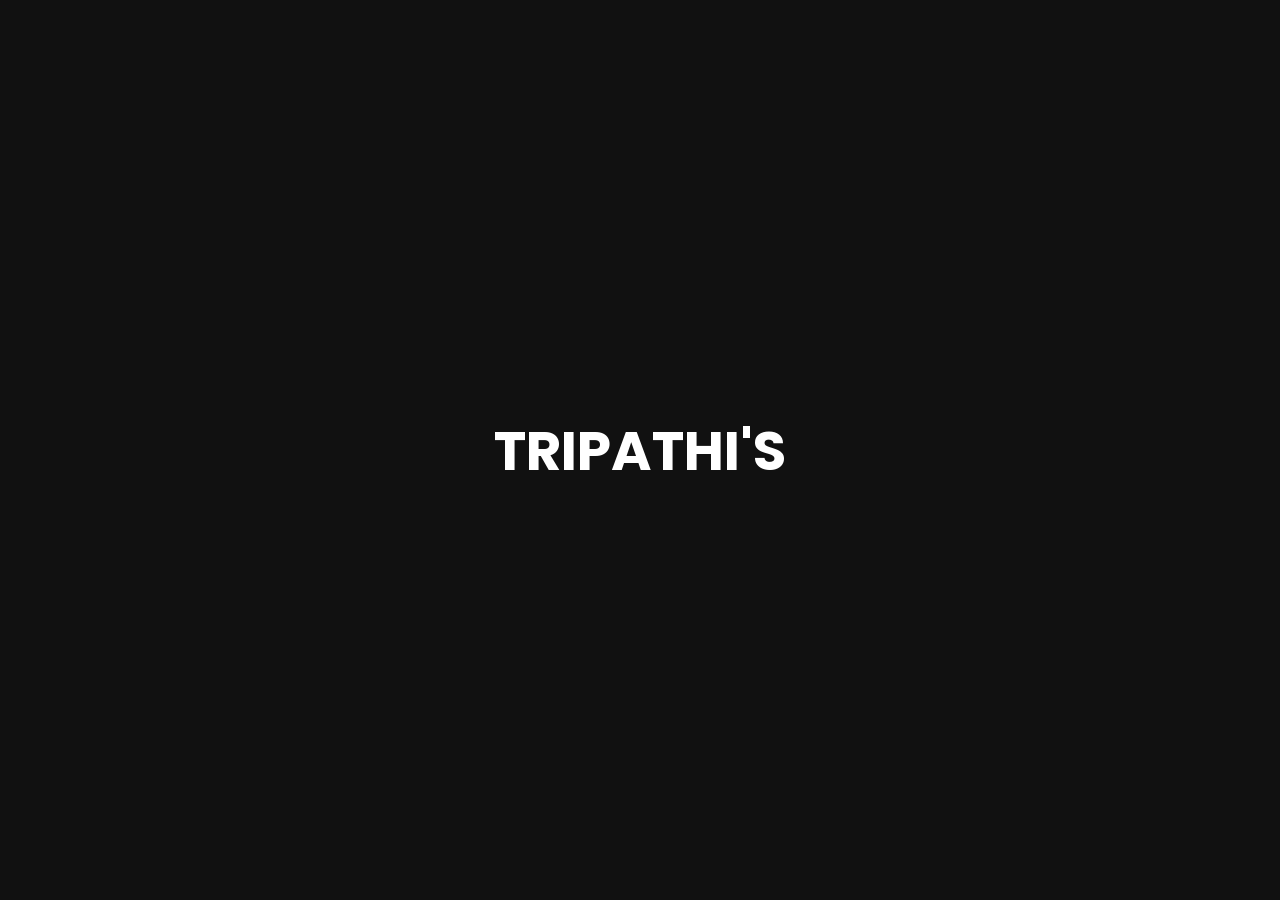
<file: cart.html>
<!DOCTYPE html>
<html lang="en">

<head>
    <meta charset="UTF-8">
    <meta name="viewport" content="width=device-width, initial-scale=1.0">
    <title>Shopping Cart | TRIPATHI'S</title>

    <link rel="stylesheet" href="../style.css">

    <link rel="stylesheet"
        href="https://cdnjs.cloudflare.com/ajax/libs/font-awesome/6.6.0/css/all.min.css">
</head>

<body>

    <!-- Header -->

    <header>

        <div class="logo">
            <a href="../index.html" style="text-decoration:none;color:#111;">
                TRIPATHI'S
            </a>
        </div>

        <nav>
            <ul>
                <li><a href="../index.html">Home</a></li>
                <li><a href="men.html">Men</a></li>
                <li><a href="women.html">Women</a></li>
                <li><a href="cart.html">Cart</a></li>
            </ul>
        </nav>

        <div class="header-icons">
            <i class="fa-solid fa-cart-shopping"></i>
        </div>

    </header>

    <!-- Cart -->

    <section class="cart-page">

        <h1>Your Shopping Cart</h1>

        <table class="cart-table">

            <thead>

                <tr>

                    <th>Product</th>

                    <th>Price</th>

                    <th>Quantity</th>

                    <th>Total</th>

                    <th>Action</th>

                </tr>

            </thead>

            <tbody id="cartItems">

                <!-- Products Here -->

            </tbody>

        </table>

        <div class="cart-summary">

            <h2>Total : ₹ <span id="grandTotal">0</span></h2>

            <a href="checkout.html">

<button class="checkout-btn">

Proceed To Checkout

</button>

</a>

        </div>

    </section>

    <script src="../script.js"></script>
<script>

let cart = JSON.parse(localStorage.getItem("tripathiCart")) || [];

const cartItems = document.getElementById("cartItems");

const grandTotal = document.getElementById("grandTotal");

function loadCart(){

cartItems.innerHTML="";

let total=0;

cart.forEach((item,index)=>{

total += item.price * item.quantity;

cartItems.innerHTML += `

<tr>

<td>

<img src="${item.image}" width="80">

<br>

${item.name}

</td>

<td>₹${item.price}</td>

<td>${item.quantity}</td>

<td>₹${item.price*item.quantity}</td>

<td>

<button onclick="removeItem(${index})">

Remove

</button>

</td>

</tr>

`;

});

grandTotal.innerText=total;

}

function removeItem(index){

cart.splice(index,1);

localStorage.setItem("tripathiCart",JSON.stringify(cart));

loadCart();

}

loadCart();

</script>

</body>

</html>
</file>
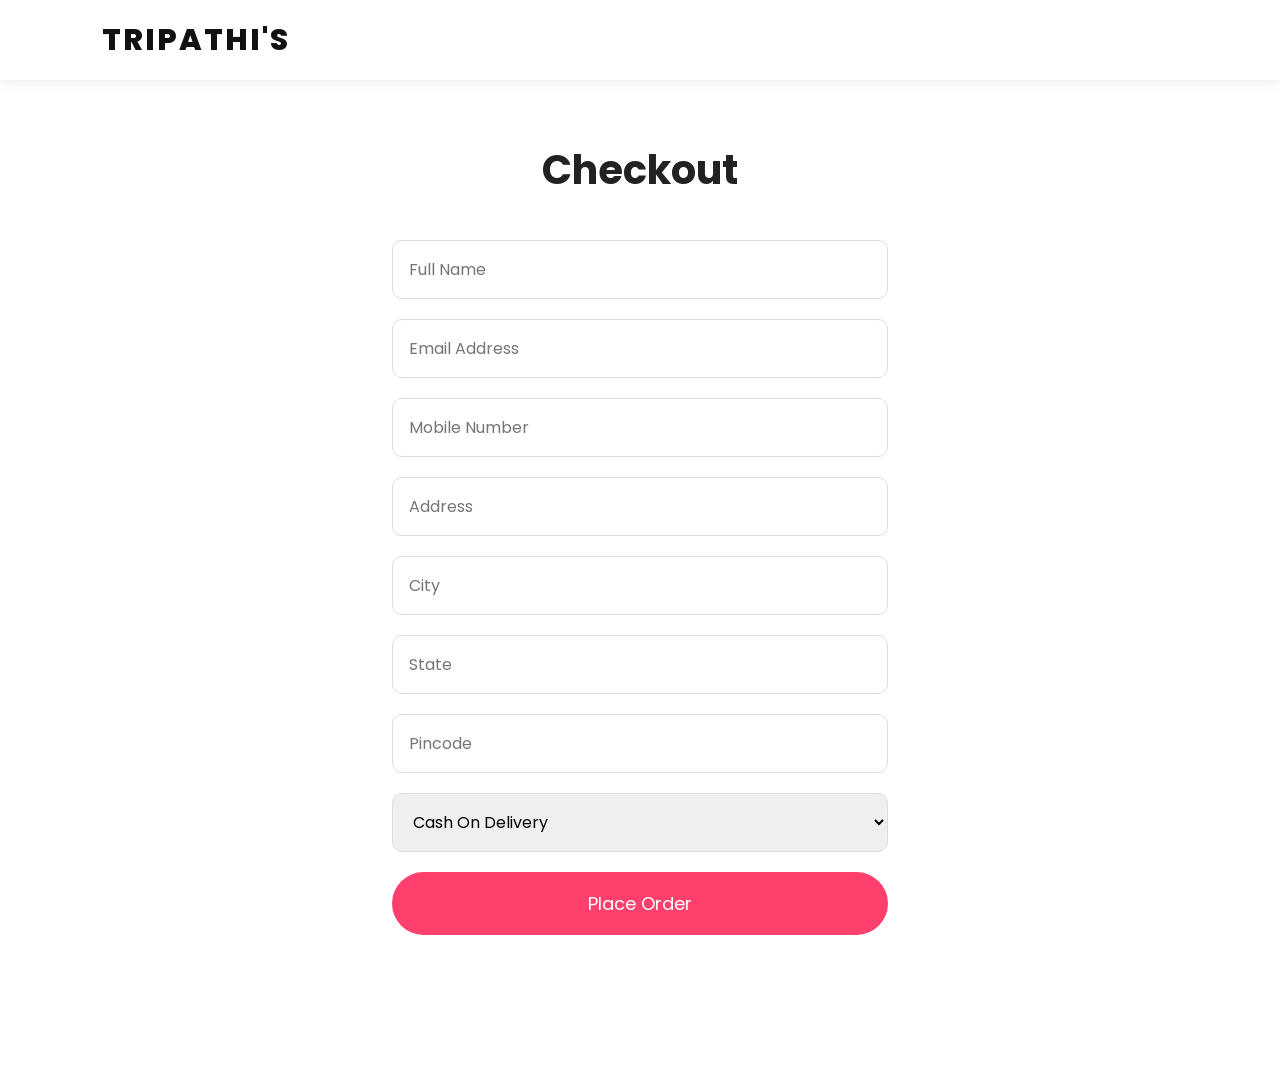
<file: checkout.html>
<!DOCTYPE html>
<html lang="en">

<head>

<meta charset="UTF-8">
<meta name="viewport" content="width=device-width, initial-scale=1.0">

<title>Checkout | TRIPATHI'S</title>

<link rel="stylesheet" href="../style.css">

<link rel="stylesheet"
href="https://cdnjs.cloudflare.com/ajax/libs/font-awesome/6.6.0/css/all.min.css">

</head>

<body>

<header>

<div class="logo">

<a href="../index.html" style="text-decoration:none;color:#111;">
TRIPATHI'S
</a>

</div>

</header>

<section class="checkout">

<h1>Checkout</h1>

<form id="checkoutForm">

<input type="text" placeholder="Full Name" required>

<input type="email" placeholder="Email Address" required>

<input type="text" placeholder="Mobile Number" required>

<input type="text" placeholder="Address" required>

<input type="text" placeholder="City" required>

<input type="text" placeholder="State" required>

<input type="text" placeholder="Pincode" required>

<select required>

<option>Cash On Delivery</option>

<option>UPI</option>

<option>Credit Card</option>

<option>Debit Card</option>

</select>

<button type="submit">

Place Order

</button>

</form>

</section>

<script>

document.getElementById("checkoutForm").addEventListener("submit",(e)=>{

e.preventDefault();

localStorage.removeItem("tripathiCart");

alert("🎉 Order Placed Successfully!");

window.location.href="../index.html";

});

</script>

</body>

</html>
</file>
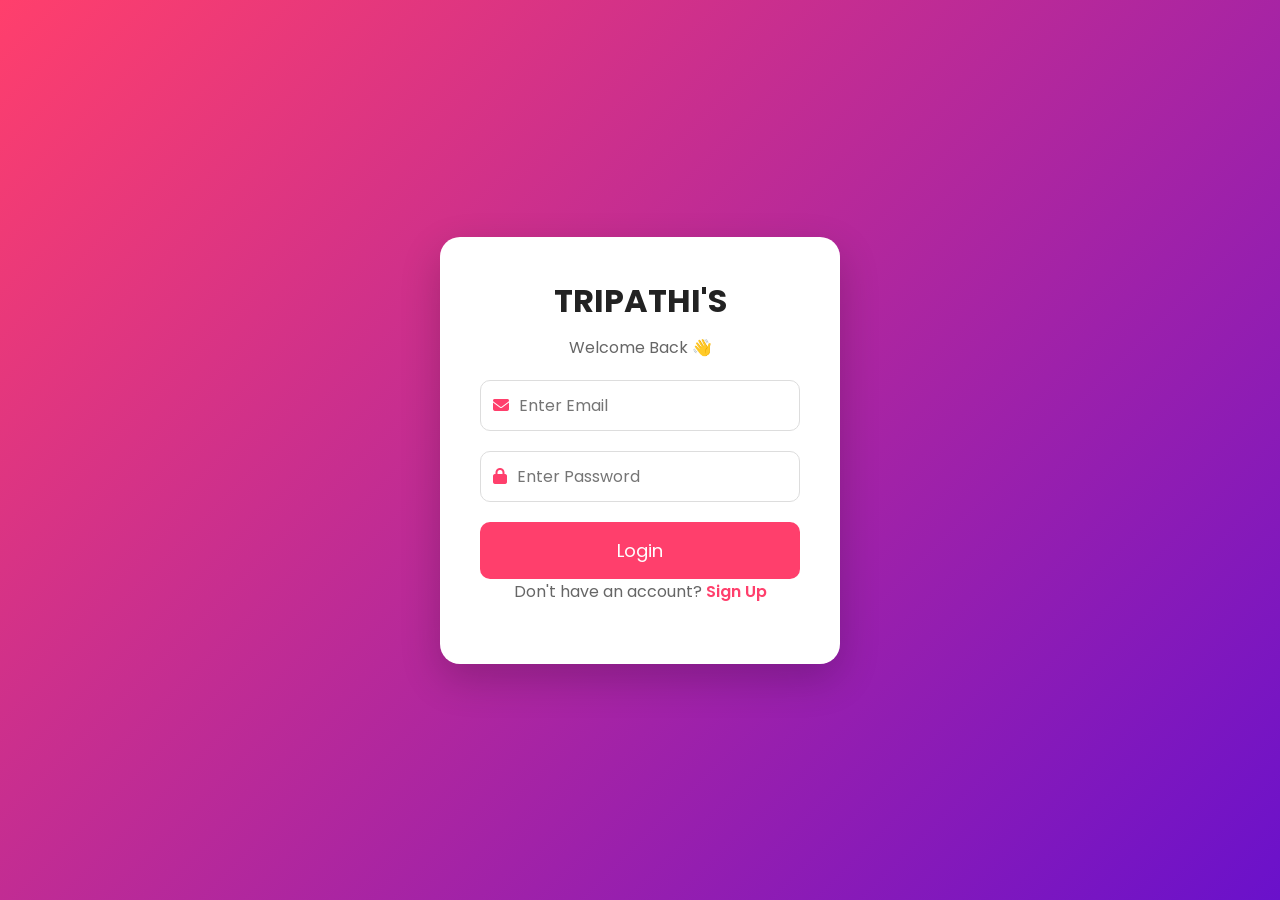
<file: login.html>
<!DOCTYPE html>
<html lang="en">

<head>

<meta charset="UTF-8">
<meta name="viewport" content="width=device-width, initial-scale=1.0">

<title>Login | TRIPATHI'S</title>

<link rel="stylesheet" href="../style.css">

<link rel="stylesheet"
href="https://cdnjs.cloudflare.com/ajax/libs/font-awesome/6.6.0/css/all.min.css">

</head>

<body>

<div class="login-container">

<div class="login-box">

<h1>TRIPATHI'S</h1>

<p>Welcome Back 👋</p>

<form id="loginForm">

<div class="input-box">

<i class="fa-solid fa-envelope"></i>

<input
type="email"
id="email"
placeholder="Enter Email"
required>

</div>

<div class="input-box">

<i class="fa-solid fa-lock"></i>

<input
type="password"
id="password"
placeholder="Enter Password"
required>

</div>

<button type="submit">

Login

</button>

</form>

<p>

Don't have an account?

<a href="signup.html">

Sign Up

</a>

</p>

</div>

</div>

<script>

document.getElementById("loginForm").addEventListener("submit",(e)=>{

e.preventDefault();

const email=document.getElementById("email").value;

const password=document.getElementById("password").value;

const user=JSON.parse(localStorage.getItem("tripathiUser"));

if(user && user.email===email && user.password===password){

alert("🎉 Login Successful");

window.location.href="../index.html";

}else{

alert("❌ Invalid Email or Password");

}

});

</script>

</body>

</html>
</file>
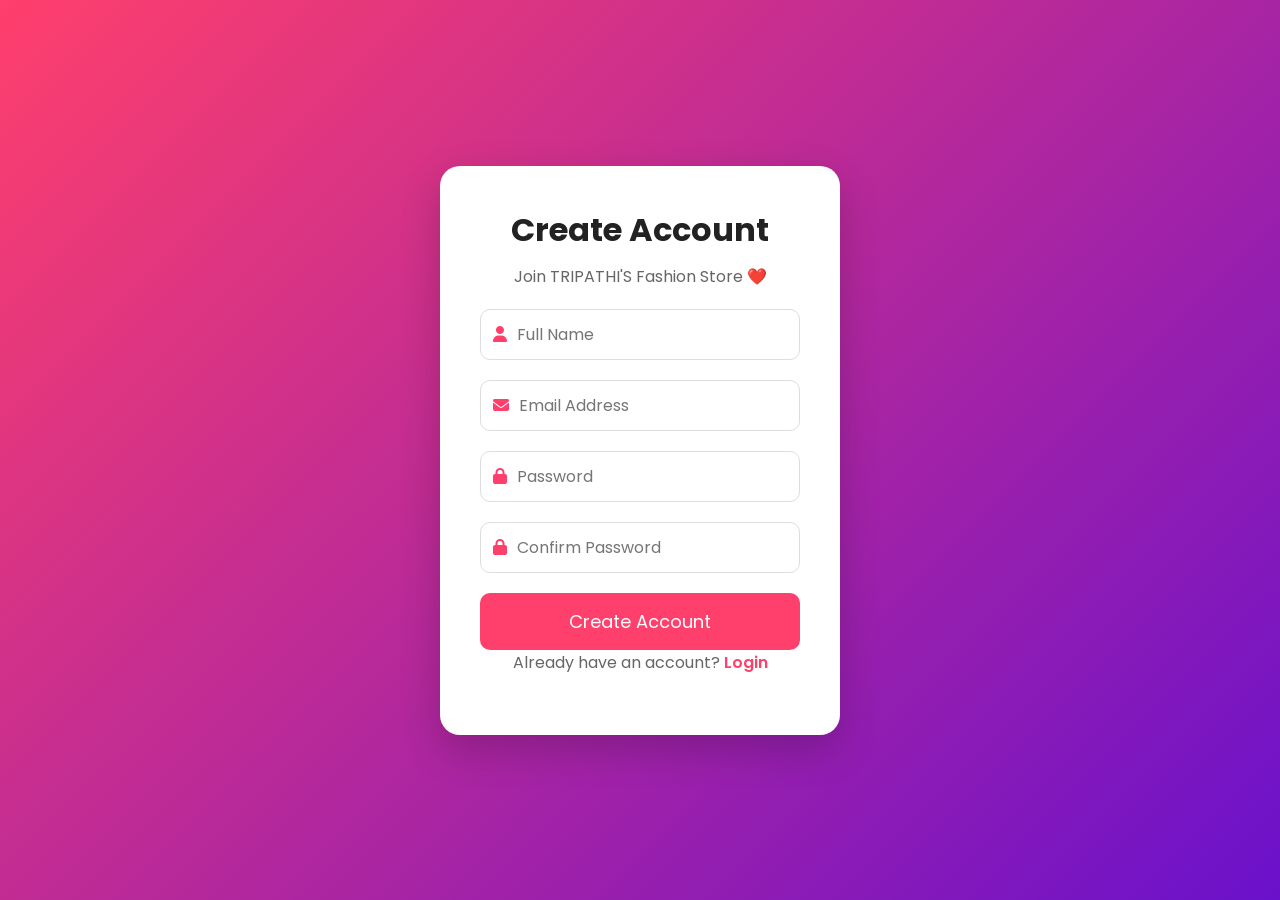
<file: signup.html>
<!DOCTYPE html>
<html lang="en">

<head>

<meta charset="UTF-8">

<meta name="viewport" content="width=device-width, initial-scale=1.0">

<title>Sign Up | TRIPATHI'S</title>

<link rel="stylesheet" href="../style.css">

<link rel="stylesheet"
href="https://cdnjs.cloudflare.com/ajax/libs/font-awesome/6.6.0/css/all.min.css">

</head>

<body>

<div class="login-container">

<div class="login-box">

<h1>Create Account</h1>

<p>Join TRIPATHI'S Fashion Store ❤️</p>

<form id="signupForm">

<div class="input-box">

<i class="fa-solid fa-user"></i>

<input
type="text"
id="name"
placeholder="Full Name"
required>

</div>

<div class="input-box">

<i class="fa-solid fa-envelope"></i>

<input
type="email"
id="email"
placeholder="Email Address"
required>

</div>

<div class="input-box">

<i class="fa-solid fa-lock"></i>

<input
type="password"
id="password"
placeholder="Password"
required>

</div>

<div class="input-box">

<i class="fa-solid fa-lock"></i>

<input
type="password"
id="confirmPassword"
placeholder="Confirm Password"
required>

</div>

<button type="submit">

Create Account

</button>

</form>

<p>

Already have an account?

<a href="login.html">

Login

</a>

</p>

</div>

</div>

<script>

document.getElementById("signupForm").addEventListener("submit",(e)=>{

e.preventDefault();

const name=document.getElementById("name").value;

const email=document.getElementById("email").value;

const password=document.getElementById("password").value;

const confirmPassword=document.getElementById("confirmPassword").value;

if(password!==confirmPassword){

alert("❌ Passwords do not match!");

return;

}

const user={

name:name,

email:email,

password:password

};

localStorage.setItem("tripathiUser",JSON.stringify(user));

alert("🎉 Account Created Successfully!");

window.location.href="login.html";

});

</script>

</body>

</html>
</file>
<file: style.css>
/* ===========================
   GOOGLE FONT
=========================== */

@import url('https://fonts.googleapis.com/css2?family=Poppins:wght@300;400;500;600;700;800&display=swap');

/* ===========================
   RESET
=========================== */

*{
    margin:0;
    padding:0;
    box-sizing:border-box;
    font-family:'Poppins',sans-serif;
}

html{
    scroll-behavior:smooth;
}

body{
    background:#ffffff;
    color:#222;
    overflow-x:hidden;
}

/* ===========================
   HEADER
=========================== */

header{
    width:100%;
    height:80px;
    background:#fff;
    display:flex;
    justify-content:space-between;
    align-items:center;
    padding:0 8%;
    position:fixed;
    top:0;
    left:0;
    z-index:999;
    box-shadow:0 3px 12px rgba(0,0,0,.08);
}

.logo{
    font-size:30px;
    font-weight:800;
    color:#111;
    letter-spacing:2px;
    cursor:pointer;
}

nav ul{
    display:flex;
    list-style:none;
}

nav ul li{
    margin:0 18px;
}

nav ul li a{
    text-decoration:none;
    color:#222;
    font-weight:500;
    transition:.3s;
}

nav ul li a:hover{
    color:#ff3f6c;
}

.header-icons{
    display:flex;
    gap:25px;
}

.header-icons i{
    font-size:20px;
    cursor:pointer;
    transition:.3s;
}

.header-icons i:hover{
    color:#ff3f6c;
    transform:scale(1.2);
}

/*==============================
 PREMIUM HERO
==============================*/

.hero-slider{
    position:relative;
    width:100%;
    height:90vh;
    margin-top:80px;
    overflow:hidden;
    background:#f5f5f5;
}

.slide{
    position:absolute;
    width:100%;
    height:100%;
    display:none;
    align-items:center;
    justify-content:center;
}

.slide.active{
    display:flex;
}

.hero-content{
    width:90%;
    max-width:1400px;
    display:flex;
    justify-content:space-between;
    align-items:center;
}

.hero-left{
    width:45%;
    z-index:2;
}

.hero-right{
    width:50%;
    display:flex;
    justify-content:center;
}

.hero-right img{
    width:100%;
    max-width:650px;
    animation:kenburns 8s ease-in-out infinite;
}

@keyframes kenburns{

0%{
transform:scale(1);
}

50%{
transform:scale(1.08);
}

100%{
transform:scale(1);
}

}

.badge{
    display:inline-block;
    background:#ff3f6c;
    color:white;
    padding:10px 25px;
    border-radius:40px;
    font-weight:600;
    margin-bottom:20px;
}

.hero-left h1{
    font-size:72px;
    font-weight:800;
    line-height:1.1;
    margin-bottom:15px;
}

.hero-left h1 span{
    color:#ff3f6c;
}

.hero-left h3{
    font-size:34px;
    margin-bottom:20px;
}

.hero-left p{
    font-size:18px;
    color:#666;
    line-height:30px;
    margin-bottom:35px;
}

.hero-left button{
    background:#111;
    color:white;
    padding:18px 45px;
    border:none;
    border-radius:50px;
    font-size:18px;
    cursor:pointer;
    transition:.4s;
}

.hero-left button:hover{
    background:#ff3f6c;
    transform:translateY(-4px);
}
.slide::before{

content:"";

position:absolute;

left:0;

top:0;

width:100%;

height:100%;

background:

linear-gradient(

90deg,

rgba(255,255,255,.95),

rgba(255,255,255,.55),

rgba(255,255,255,.15)

);

z-index:1;

}
.hero-left>*{

animation:slideUp .9s ease;

}

@keyframes slideUp{

from{

opacity:0;

transform:translateY(40px);

}

to{

opacity:1;

transform:translateY(0);

}

}
.prev,
.next{

width:65px;

height:65px;

background:white;

box-shadow:0 10px 30px rgba(0,0,0,.15);

font-size:22px;

}

.prev:hover,
.next:hover{

background:#ff3f6c;

color:white;

transform:translateY(-50%) scale(1.1);

}
.slider-dots{

bottom:35px;

}

.dot{

width:14px;

height:14px;

background:white;

border:2px solid #ff3f6c;

}

.active-dot{

width:40px;

background:#ff3f6c;

}

/*==============================
FEATURE STRIP
==============================*/

.feature-strip{

width:100%;

background:#fff;

display:grid;

grid-template-columns:repeat(4,1fr);

padding:30px 8%;

box-shadow:0 5px 20px rgba(0,0,0,.06);

}

.feature-item{

display:flex;

align-items:center;

gap:20px;

padding:10px 30px;

border-right:1px solid #eee;

transition:.3s;

}

.feature-item:last-child{

border-right:none;

}

.feature-item:hover{

transform:translateY(-6px);

}

.feature-item i{

font-size:38px;

color:#ff3f6c;

}

.feature-item h4{

font-size:20px;

margin-bottom:5px;

}

.feature-item p{

color:#777;

font-size:15px;

}

@media(max-width:900px){

.feature-strip{

grid-template-columns:repeat(2,1fr);

gap:20px;

}

.feature-item{

border:none;

}

}

@media(max-width:600px){

.feature-strip{

grid-template-columns:1fr;

}

}

/* ===========================
   SECTION TITLE
=========================== */

.title{
    text-align:center;
    margin-bottom:50px;
}

.title h2{
    font-size:42px;
    color:#111;
    margin-bottom:10px;
}

.title p{
    color:#777;
    font-size:18px;
}


/* ===========================
   CATEGORIES
=========================== */

.categories{
    width:100%;
    padding:90px 8%;
    background:#f8f8f8;
}

.category-container{
    display:grid;
    grid-template-columns:repeat(auto-fit,minmax(300px,1fr));
    gap:30px;
}

.category-card{
    position:relative;
    overflow:hidden;
    border-radius:20px;
    cursor:pointer;
}

.category-card img{
    width:100%;
    height:420px;
    object-fit:cover;
    transition:.5s;
}

.category-card:hover img{
    transform:scale(1.1);
}

.overlay{
    position:absolute;
    inset:0;
    background:rgba(0,0,0,.45);
    display:flex;
    flex-direction:column;
    justify-content:center;
    align-items:center;
    opacity:0;
    transition:.4s;
}

.category-card:hover .overlay{
    opacity:1;
}

.overlay h3{
    color:white;
    font-size:34px;
    margin-bottom:20px;
}

.overlay button{
    padding:14px 30px;
    border:none;
    border-radius:30px;
    background:#ff3f6c;
    color:white;
    font-size:16px;
    cursor:pointer;
    transition:.3s;
}

.overlay button:hover{
    background:white;
    color:#111;
}


/* ===========================
   PRODUCTS
=========================== */

.products{
    width:100%;
    padding:90px 8%;
    background:white;
}

.product-container{
    display:grid;
    grid-template-columns:repeat(auto-fit,minmax(270px,1fr));
    gap:30px;
}

.product-card{
    background:white;
    border-radius:18px;
    overflow:hidden;
    box-shadow:0 8px 25px rgba(0,0,0,.08);
    transition:.4s;
}

.product-card:hover{
    transform:translateY(-10px);
    box-shadow:0 15px 35px rgba(0,0,0,.15);
}

.product-image{
    overflow:hidden;
}

.product-image img{
    width:100%;
    height:340px;
    object-fit:cover;
    transition:.5s;
}

.product-card:hover img{
    transform:scale(1.08);
}

.product-info{
    padding:22px;
    text-align:center;
}

.product-info h3{
    font-size:22px;
    margin-bottom:10px;
    color:#111;
}

.price{
    color:#ff3f6c;
    font-size:22px;
    font-weight:700;
    margin-bottom:20px;
}

.price span{
    color:#888;
    font-size:16px;
    text-decoration:line-through;
    margin-left:10px;
}

.product-info button{
    width:100%;
    padding:14px;
    border:none;
    border-radius:30px;
    background:#111;
    color:white;
    font-size:16px;
    cursor:pointer;
    transition:.3s;
}

.product-info button:hover{
    background:#ff3f6c;
}


/* ===========================
   PRODUCT BADGE
=========================== */

.product-card{
    position:relative;
}

.product-card::before{
    content:"SALE";
    position:absolute;
    top:15px;
    left:15px;
    background:#ff3f6c;
    color:white;
    padding:6px 14px;
    border-radius:30px;
    font-size:12px;
    font-weight:600;
    z-index:2;
}


/* ===========================
   BUTTON ANIMATION
=========================== */

button{
    transition:.3s ease;
}

button:hover{
    transform:scale(1.05);
}
/* ===========================
   DISCOUNT BANNER
=========================== */

.discount{
    width:100%;
    padding:100px 8%;
    background:linear-gradient(135deg,#111,#2b2b2b);
    color:#fff;
    text-align:center;
}

.discount-content h4{
    color:#ff3f6c;
    font-size:22px;
    margin-bottom:15px;
    text-transform:uppercase;
    letter-spacing:2px;
}

.discount-content h1{
    font-size:70px;
    font-weight:800;
    margin-bottom:20px;
}

.discount-content p{
    font-size:18px;
    color:#ddd;
    margin-bottom:35px;
}

.discount-content button{
    padding:16px 40px;
    border:none;
    border-radius:50px;
    background:#ff3f6c;
    color:#fff;
    font-size:18px;
    cursor:pointer;
    transition:.3s;
}

.discount-content button:hover{
    background:#fff;
    color:#111;
}


/* ===========================
   STATS SECTION
=========================== */

.stats{
    width:100%;
    padding:90px 8%;
    background:#fafafa;
    display:grid;
    grid-template-columns:repeat(auto-fit,minmax(220px,1fr));
    gap:30px;
}

.stat-box{
    background:#fff;
    text-align:center;
    padding:40px;
    border-radius:20px;
    box-shadow:0 8px 20px rgba(0,0,0,.08);
    transition:.3s;
}

.stat-box:hover{
    transform:translateY(-10px);
}

.stat-box h2{
    color:#ff3f6c;
    font-size:48px;
    margin-bottom:10px;
}

.stat-box p{
    color:#666;
    font-size:18px;
}


/* ===========================
   TESTIMONIALS
=========================== */

.testimonials{
    padding:100px 8%;
    background:#fff;
}

.testimonial-container{
    display:grid;
    grid-template-columns:repeat(auto-fit,minmax(300px,1fr));
    gap:35px;
}

.testimonial-card{
    background:#fff;
    border-radius:20px;
    padding:35px;
    text-align:center;
    box-shadow:0 8px 25px rgba(0,0,0,.08);
    transition:.4s;
}

.testimonial-card:hover{
    transform:translateY(-10px);
}

.testimonial-card img{
    width:100px;
    height:100px;
    border-radius:50%;
    object-fit:cover;
    margin-bottom:20px;
}

.testimonial-card h3{
    margin-bottom:10px;
}

.stars{
    color:#ffc107;
    font-size:20px;
    margin-bottom:15px;
}

.testimonial-card p{
    color:#666;
    line-height:28px;
}


/* ===========================
   BRANDS
=========================== */

.brands{
    padding:80px 8%;
    background:#f8f8f8;
    text-align:center;
}

.brands h2{
    margin-bottom:50px;
    font-size:40px;
}

.brand-container{
    display:grid;
    grid-template-columns:repeat(auto-fit,minmax(150px,1fr));
    gap:40px;
    align-items:center;
}

.brand-container img{
    width:120px;
    margin:auto;
    filter:grayscale(100%);
    transition:.4s;
}

.brand-container img:hover{
    filter:grayscale(0%);
    transform:scale(1.1);
}


/* ===========================
   NEWSLETTER
=========================== */

.newsletter{
    padding:100px 8%;
    background:#111;
    color:#fff;
    text-align:center;
}

.newsletter-content h2{
    font-size:42px;
    margin-bottom:20px;
}

.newsletter-content p{
    color:#ccc;
    margin-bottom:30px;
}

.newsletter form{
    display:flex;
    justify-content:center;
    flex-wrap:wrap;
    gap:15px;
}

.newsletter input{
    width:400px;
    max-width:100%;
    padding:16px;
    border:none;
    border-radius:50px;
    font-size:16px;
}

.newsletter button{
    padding:16px 35px;
    border:none;
    border-radius:50px;
    background:#ff3f6c;
    color:#fff;
    cursor:pointer;
    transition:.3s;
}

.newsletter button:hover{
    background:#fff;
    color:#111;
}
/* ===========================
   FOOTER
=========================== */

footer{
    background:#0d0d0d;
    color:#fff;
    padding:80px 8% 30px;
}

.footer-container{
    display:grid;
    grid-template-columns:repeat(auto-fit,minmax(220px,1fr));
    gap:40px;
}

.footer-box h2,
.footer-box h3{
    margin-bottom:20px;
}

.footer-box p{
    color:#bdbdbd;
    line-height:28px;
}

.footer-box a{
    display:block;
    text-decoration:none;
    color:#bdbdbd;
    margin:10px 0;
    transition:.3s;
}

.footer-box a:hover{
    color:#ff3f6c;
    padding-left:8px;
}

.social-icons{
    display:flex;
    gap:15px;
    margin-top:15px;
}

.social-icons i{
    width:45px;
    height:45px;
    display:flex;
    justify-content:center;
    align-items:center;
    border-radius:50%;
    background:#1f1f1f;
    cursor:pointer;
    transition:.3s;
    font-size:18px;
}

.social-icons i:hover{
    background:#ff3f6c;
    transform:translateY(-6px);
}

footer hr{
    border:none;
    height:1px;
    background:#333;
    margin:40px 0 20px;
}

.copyright{
    text-align:center;
    color:#999;
    font-size:15px;
}

/* ===========================
   SCROLLBAR
=========================== */

::-webkit-scrollbar{
    width:10px;
}

::-webkit-scrollbar-track{
    background:#f1f1f1;
}

::-webkit-scrollbar-thumb{
    background:#ff3f6c;
    border-radius:20px;
}

::-webkit-scrollbar-thumb:hover{
    background:#d6285a;
}

/* ===========================
   SMOOTH ANIMATIONS
=========================== */

section{
    animation:fadeIn .8s ease;
}

@keyframes fadeIn{

    from{
        opacity:0;
        transform:translateY(40px);
    }

    to{
        opacity:1;
        transform:translateY(0);
    }

}

/* ===========================
   IMAGE HOVER EFFECT
=========================== */

img{
    transition:.4s;
}

img:hover{
    transform:scale(1.02);
}

/* ===========================
   RESPONSIVE TABLET
=========================== */

@media(max-width:992px){

header{
    padding:20px 5%;
}

.hero{
    flex-direction:column;
    text-align:center;
}

.hero-left,
.hero-right{
    width:100%;
}

.hero-left{
    margin-bottom:50px;
}

.hero-left h1{
    font-size:48px;
}

.hero-buttons{
    justify-content:center;
}

.features{
    grid-template-columns:repeat(2,1fr);
}

}

/* ===========================
   RESPONSIVE MOBILE
=========================== */

@media(max-width:768px){

header{
    flex-direction:column;
    height:auto;
    padding:20px;
}

nav ul{
    flex-wrap:wrap;
    justify-content:center;
    margin:20px 0;
}

nav ul li{
    margin:10px;
}

.logo{
    font-size:28px;
}

.hero{
    padding-top:180px;
}

.hero-left h1{
    font-size:36px;
}

.hero-left p{
    font-size:16px;
    line-height:28px;
}

.hero-buttons{
    flex-direction:column;
    align-items:center;
}

.shop-btn,
.explore-btn{
    width:220px;
}

.features{
    grid-template-columns:1fr;
}

.category-container{
    grid-template-columns:1fr;
}

.product-container{
    grid-template-columns:1fr;
}

.brand-container{
    grid-template-columns:repeat(2,1fr);
}

.newsletter form{
    flex-direction:column;
    align-items:center;
}

.newsletter input{
    width:100%;
}

.footer-container{
    grid-template-columns:1fr;
    text-align:center;
}

.social-icons{
    justify-content:center;
}

}

/* ===========================
   EXTRA RESPONSIVE
=========================== */

@media(max-width:480px){

.hero-left h1{
    font-size:30px;
}

.title h2{
    font-size:30px;
}

.discount-content h1{
    font-size:42px;
}

.newsletter-content h2{
    font-size:30px;
}

.brands h2{
    font-size:30px;
}

.stat-box h2{
    font-size:36px; 
}

}
/* ===========================
Toast Notification
=========================== */

.toast{

position:fixed;

right:30px;

top:30px;

background:#111;

color:#fff;

padding:15px 25px;

border-radius:8px;

opacity:0;

transform:translateY(-20px);

transition:.4s;

z-index:9999;

font-weight:600;

}

.toast.show{

opacity:1;

transform:translateY(0);

}

/* Back To Top */

.top-btn{

position:fixed;

bottom:30px;

right:30px;

width:55px;

height:55px;

border:none;

border-radius:50%;

background:#ff3f6c;

color:#fff;

font-size:22px;

cursor:pointer;

display:none;

box-shadow:0 10px 20px rgba(0,0,0,.3);

transition:.3s;

}

.top-btn:hover{

transform:scale(1.1);

background:#111;

}

/* Cart Counter */

.fa-cart-shopping{

position:relative;

}

.fa-cart-shopping::after{

content:attr(data-count);

position:absolute;

top:-10px;

right:-12px;

background:red;

color:white;

width:20px;

height:20px;

font-size:11px;

display:flex;

justify-content:center;

align-items:center;

border-radius:50%;

content:attr(data-count);

}
/* ===========================
Dark Mode
=========================== */

.dark-mode{

background:#111;
color:#fff;

}

.dark-mode section{

background:#181818 !important;

}

.dark-mode header{

background:#000 !important;

}

.dark-mode .product-card,
.dark-mode .feature-box,
.dark-mode .testimonial-card,
.dark-mode .stat-box{

background:#222;
color:#fff;

}

.dark-mode .title h2,
.dark-mode h1,
.dark-mode h2,
.dark-mode h3{

color:white;

}

.dark-mode p{

color:#ddd;

}

/* Dark Button */

.dark-mode-btn{

position:fixed;

bottom:100px;

right:30px;

width:55px;

height:55px;

border:none;

border-radius:50%;

background:#111;

color:white;

cursor:pointer;

font-size:22px;

z-index:999;

transition:.3s;

}

.dark-mode-btn:hover{

transform:scale(1.1);

background:#ff3f6c;

}

/* Loader */

.loader{

position:fixed;

top:0;

left:0;

width:100%;

height:100%;

background:#111;

display:flex;

justify-content:center;

align-items:center;

font-size:55px;

font-weight:bold;

color:white;

z-index:99999;

transition:.7s;

}

/* Reveal */

.feature-box,
.category-card,
.product-card,
.testimonial-card,
.stat-box{

opacity:0;

transform:translateY(60px);

transition:1s;

}

.active{

opacity:1;

transform:translateY(0);

}
/* ===========================
CART PAGE
=========================== */

.cart-page{

padding:140px 8%;

}

.cart-page h1{

margin-bottom:40px;

text-align:center;

font-size:45px;

}

.cart-table{

width:100%;

border-collapse:collapse;

background:white;

box-shadow:0 10px 20px rgba(0,0,0,.1);

}

.cart-table th{

background:#111;

color:white;

padding:18px;

}

.cart-table td{

padding:20px;

text-align:center;

border-bottom:1px solid #ddd;

}

.cart-table img{

width:90px;

border-radius:10px;

}

.cart-summary{

margin-top:40px;

text-align:right;

}

.checkout-btn{

padding:16px 35px;

background:#ff3f6c;

color:white;

border:none;

border-radius:40px;

font-size:18px;

cursor:pointer;

transition:.3s;

}

.checkout-btn:hover{

background:#111;

}
/* ===========================
CHECKOUT
=========================== */

.checkout{

padding:140px 8%;

max-width:700px;

margin:auto;

}

.checkout h1{

text-align:center;

margin-bottom:40px;

font-size:40px;

}

.checkout form{

display:flex;

flex-direction:column;

gap:20px;

}

.checkout input,
.checkout select{

padding:16px;

font-size:16px;

border:1px solid #ddd;

border-radius:10px;

outline:none;

}

.checkout button{

padding:18px;

background:#ff3f6c;

color:white;

border:none;

font-size:18px;

cursor:pointer;

border-radius:40px;

transition:.3s;

}

.checkout button:hover{

background:#111;

}
/* ===========================
LOGIN
=========================== */

.login-container{

height:100vh;

display:flex;

justify-content:center;

align-items:center;

background:linear-gradient(135deg,#ff3f6c,#6a11cb);

}

.login-box{

width:400px;

background:white;

padding:40px;

border-radius:20px;

box-shadow:0 15px 40px rgba(0,0,0,.2);

text-align:center;

}

.login-box h1{

margin-bottom:10px;

}

.login-box p{

margin-bottom:20px;

color:#666;

}

.input-box{

display:flex;

align-items:center;

border:1px solid #ddd;

border-radius:10px;

padding:12px;

margin-bottom:20px;

}

.input-box i{

margin-right:10px;

color:#ff3f6c;

}

.input-box input{

width:100%;

border:none;

outline:none;

font-size:16px;

}

.login-box button{

width:100%;

padding:15px;

background:#ff3f6c;

border:none;

color:white;

font-size:18px;

border-radius:10px;

cursor:pointer;

transition:.3s;

}

.login-box button:hover{

background:#111;

}

.login-box a{

color:#ff3f6c;

text-decoration:none;

font-weight:600;

}
/* ===========================
Signup Extra
=========================== */

.login-box{
    animation:zoomIn .6s ease;
}

@keyframes zoomIn{

0%{
transform:scale(.8);
opacity:0;
}

100%{
transform:scale(1);
opacity:1;
}

}
/* ===========================
PROFILE
=========================== */

.profile{

padding:150px 8%;

display:flex;

justify-content:center;

}

.profile-card{

width:420px;

background:#fff;

padding:40px;

border-radius:20px;

text-align:center;

box-shadow:0 10px 30px rgba(0,0,0,.1);

}

.profile-card img{

width:130px;

height:130px;

border-radius:50%;

margin-bottom:20px;

}

.profile-card h2{

margin-bottom:10px;

}

.profile-card p{

margin-bottom:30px;

color:#777;

}

.profile-card button{

padding:15px 35px;

background:#ff3f6c;

color:white;

border:none;

border-radius:40px;

cursor:pointer;

font-size:16px;

}

.profile-card button:hover{

background:#111;

}
/* ===========================
WISHLIST
=========================== */

.wishlist-page{

padding:140px 8%;

}

.wishlist-page h1{

text-align:center;

margin-bottom:50px;

font-size:42px;

}

.empty-message{

text-align:center;

font-size:22px;

color:#777;

margin-top:60px;

}
/* ===========================
SEARCH BAR
=========================== */

.search-box{

display:flex;

align-items:center;

background:#f5f5f5;

padding:10px 18px;

border-radius:40px;

}

.search-box input{

border:none;

outline:none;

background:transparent;

font-size:15px;

width:220px;

}

.search-box i{

color:#666;

margin-left:10px;

cursor:pointer;

}
/*=============================
PRODUCT MODAL
=============================*/

.product-modal{

position:fixed;

top:0;

left:0;

width:100%;

height:100%;

background:rgba(0,0,0,.7);

display:none;

justify-content:center;

align-items:center;

z-index:99999;

}

.modal-content{

background:white;

width:420px;

padding:30px;

border-radius:20px;

text-align:center;

animation:popup .4s;

}

.modal-content img{

width:220px;

height:260px;

object-fit:cover;

border-radius:12px;

margin-bottom:20px;

}

.modal-content h2{

margin-bottom:10px;

}

.rating{

color:gold;

font-size:24px;

margin:15px 0;

}

.stock{

color:green;

font-weight:bold;

margin:20px 0;

}

.modal-content button{

padding:15px 35px;

background:#ff3f6c;

color:white;

border:none;

border-radius:30px;

cursor:pointer;

font-size:17px;

}

.close-modal{

float:right;

font-size:30px;

cursor:pointer;

}

@keyframes popup{

0%{

transform:scale(.6);

opacity:0;

}

100%{

transform:scale(1);

opacity:1;

}

}
/*==========================
Slider Controls
==========================*/

.slide{

display:none;

animation:fade .8s ease;

}

.slide.active{

display:flex;

}

.prev,
.next{

position:absolute;

top:50%;

transform:translateY(-50%);

width:55px;

height:55px;

border:none;

border-radius:50%;

background:rgba(255,255,255,.85);

cursor:pointer;

font-size:20px;

transition:.3s;

z-index:10;

}

.prev{

left:30px;

}

.next{

right:30px;

}

.prev:hover,
.next:hover{

background:#ff3f6c;

color:white;

}

.slider-dots{

position:absolute;

bottom:30px;

left:50%;

transform:translateX(-50%);

display:flex;

gap:12px;

}

.dot{

width:14px;

height:14px;

border-radius:50%;

background:#ddd;

cursor:pointer;

transition:.3s;

}

.active-dot{

background:#ff3f6c;

width:35px;

border-radius:20px;

}

@keyframes fade{

from{

opacity:.4;

}

to{

opacity:1;

}
}
/*==========================
TRENDING PRODUCTS
==========================*/
/*==========================
SPECIAL OFFER
==========================*/
/*==========================
FLASH SALE
==========================*/

.flash-sale{

padding:80px 8%;

background:linear-gradient(135deg,#111,#222);

color:white;

display:flex;

justify-content:space-between;

align-items:center;

flex-wrap:wrap;

gap:40px;

}

.flash-content span{

color:#ff3f6c;

font-weight:600;

letter-spacing:2px;

}

.flash-content h2{

font-size:55px;

margin:15px 0;

}

.flash-content p{

font-size:18px;

color:#ddd;

}

.countdown{

display:flex;

gap:20px;

flex-wrap:wrap;

}

.time-box{

width:110px;

height:110px;

background:white;

color:#111;

border-radius:18px;

display:flex;

flex-direction:column;

justify-content:center;

align-items:center;

box-shadow:0 10px 20px rgba(0,0,0,.2);

}

.time-box h1{

font-size:38px;

color:#ff3f6c;

}

.time-box p{

font-size:15px;

margin-top:5px;

font-weight:600;

}
.offer-section{

padding:80px 8%;

display:grid;

grid-template-columns:repeat(auto-fit,minmax(500px,1fr));

gap:30px;

background:white;

}

.offer-card{

display:flex;

justify-content:space-between;

align-items:center;

padding:40px;

border-radius:25px;

overflow:hidden;

color:white;

transition:.4s;

}

.offer-card:hover{

transform:translateY(-10px);

}

.offer-card img{

width:220px;

height:260px;

object-fit:cover;

border-radius:20px;

}

.pink{

background:linear-gradient(135deg,#ff3f6c,#ff7b9c);

}

.blue{

background:linear-gradient(135deg,#3a7bd5,#00d2ff);

}

.offer-text span{

font-size:14px;

letter-spacing:2px;

font-weight:600;

}

.offer-text h2{

font-size:42px;

margin:15px 0;

}

.offer-text p{

font-size:18px;

margin-bottom:25px;

}

.offer-text button{

padding:14px 30px;

border:none;

border-radius:40px;

background:white;

color:#111;

font-weight:600;

cursor:pointer;

transition:.3s;

}

.offer-text button:hover{

background:#111;

color:white;

}

.trending{

padding:80px 8%;

background:#fafafa;

}

.section-header{

display:flex;

justify-content:space-between;

align-items:center;

margin-bottom:40px;

}

.section-header h2{

font-size:40px;

font-weight:700;

}

.section-header a{

text-decoration:none;

color:#ff3f6c;

font-weight:600;

}

.trending-grid{

display:grid;

grid-template-columns:repeat(auto-fit,minmax(260px,1fr));

gap:30px;

}

.trend-card{

background:white;

border-radius:18px;

overflow:hidden;

padding:20px;

position:relative;

transition:.4s;

box-shadow:0 10px 25px rgba(0,0,0,.08);

}

.trend-card:hover{

transform:translateY(-10px);

box-shadow:0 20px 35px rgba(0,0,0,.15);

}

.trend-card img{

width:100%;

height:300px;

object-fit:cover;

transition:.5s;

}

.trend-card:hover img{

transform:scale(1.08);

}

.sale-badge{

position:absolute;

top:18px;

left:18px;

background:#ff3f6c;

color:white;

padding:6px 14px;

border-radius:30px;

font-size:13px;

font-weight:600;

}

.wishlist{

position:absolute;

top:18px;

right:18px;

width:42px;

height:42px;

display:flex;

justify-content:center;

align-items:center;

background:white;

border-radius:50%;

box-shadow:0 5px 15px rgba(0,0,0,.1);

cursor:pointer;

transition:.3s;

}

.wishlist:hover{

background:#ff3f6c;

color:white;

}

.trend-card h3{

margin-top:18px;

font-size:22px;

}

.stars{

margin:12px 0;

font-size:18px;

}

.price{

font-size:24px;

font-weight:bold;

color:#ff3f6c;

}

.price span{

color:#999;

font-size:17px;

margin-left:10px;

text-decoration:line-through;

}

.trend-card button{

width:100%;

margin-top:20px;

padding:14px;

border:none;

border-radius:40px;

background:#111;

color:white;

cursor:pointer;

font-size:16px;

transition:.3s;

}

.trend-card button:hover{

background:#ff3f6c;

}
</file>
